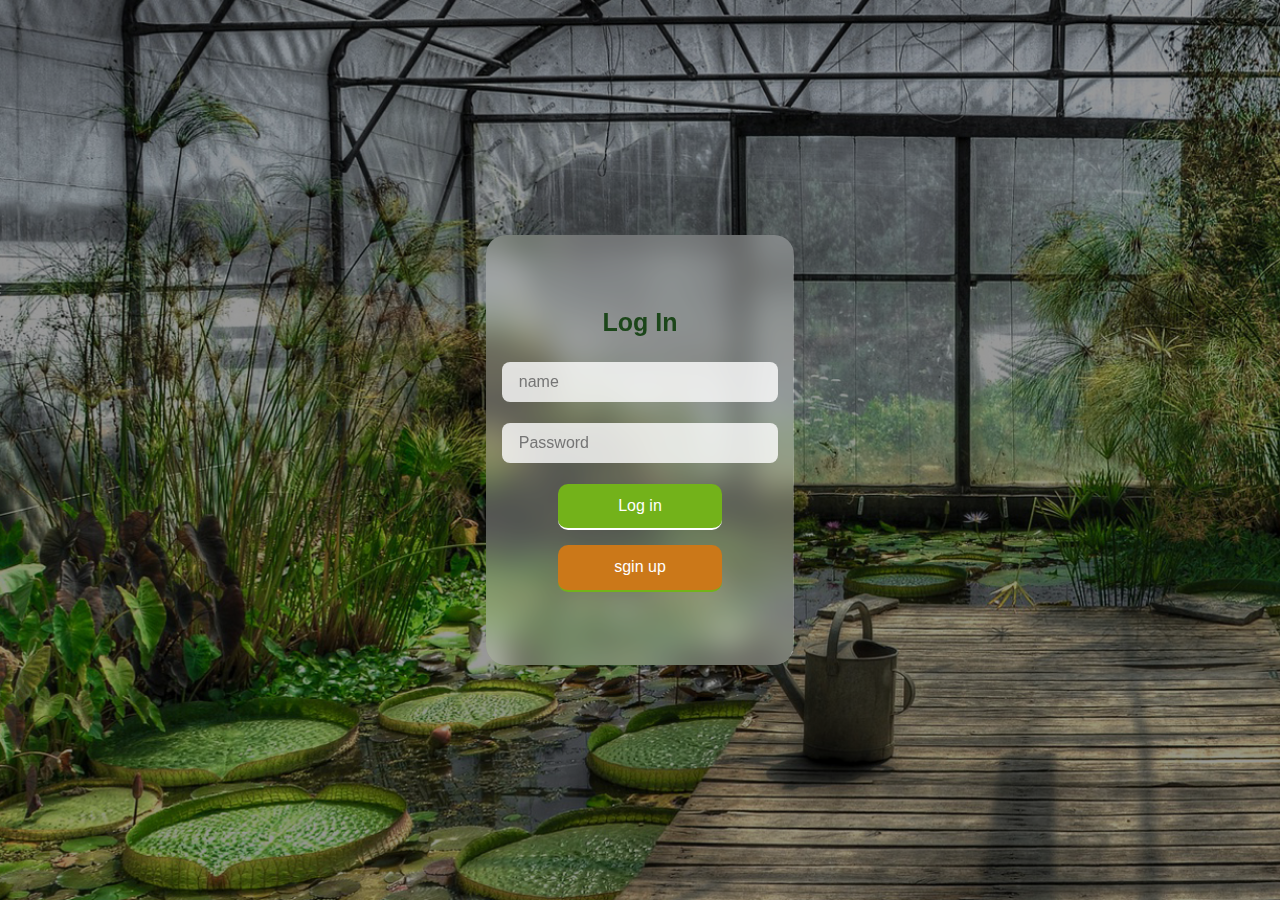
<file: login.html>
<!DOCTYPE html>
<html lang="en">
    <head>
        
        <meta charset="utf-8">
        <meta http-equiv="X-UA-Compatible" content="IE-Edge">
        <!-- first mobile meta -->
         <meta name="viewport" content="width=device-width, initial-scale=1">
                <title>profile</title>
          <!-- main file for css-->
          <link rel="stylesheet" href="css/aos.css">

          <!-- main file for os-->
          <link rel="stylesheet" href="css/style.css">
          <!--file normailz-->
          <link rel="stylesheet" href="css/Normalize.css">
          <!--file all main-->
          <link rel="stylesheet" href="css/all.min.css">

 
    </head>
    <body>

    <section class="sign-page">
        <div class="overlay">
        <div class="login">
            <div class="login-content">
                <form action="" method="">
                    <h3> log in</h3>
                    <input type="text" placeholder="name">
                    <input type="password" placeholder="Password">
                    <a class="one" href="index.html">Log in</a>
                    <a class="two" href="sign up.html">sgin up</a>
                </form>
            </div>
        </div>
    </div>
    </section>
          
<!-- Jquery Library file -->
<script src="./js/Jquery3.4.1.min.js"></script>

<!-- --------- Owl-Carousel js ------------------->
<script src="./js/owl.carousel.min.js"></script>

<!-- ------------ AOS js Library  ------------------------- -->
<script src="./js/aos.js"></script>

<!-- Custom Javascript file -->
<script src="./js/main.js"></script>

<script src="custom.js"></script>
</body>
</html>
</file>
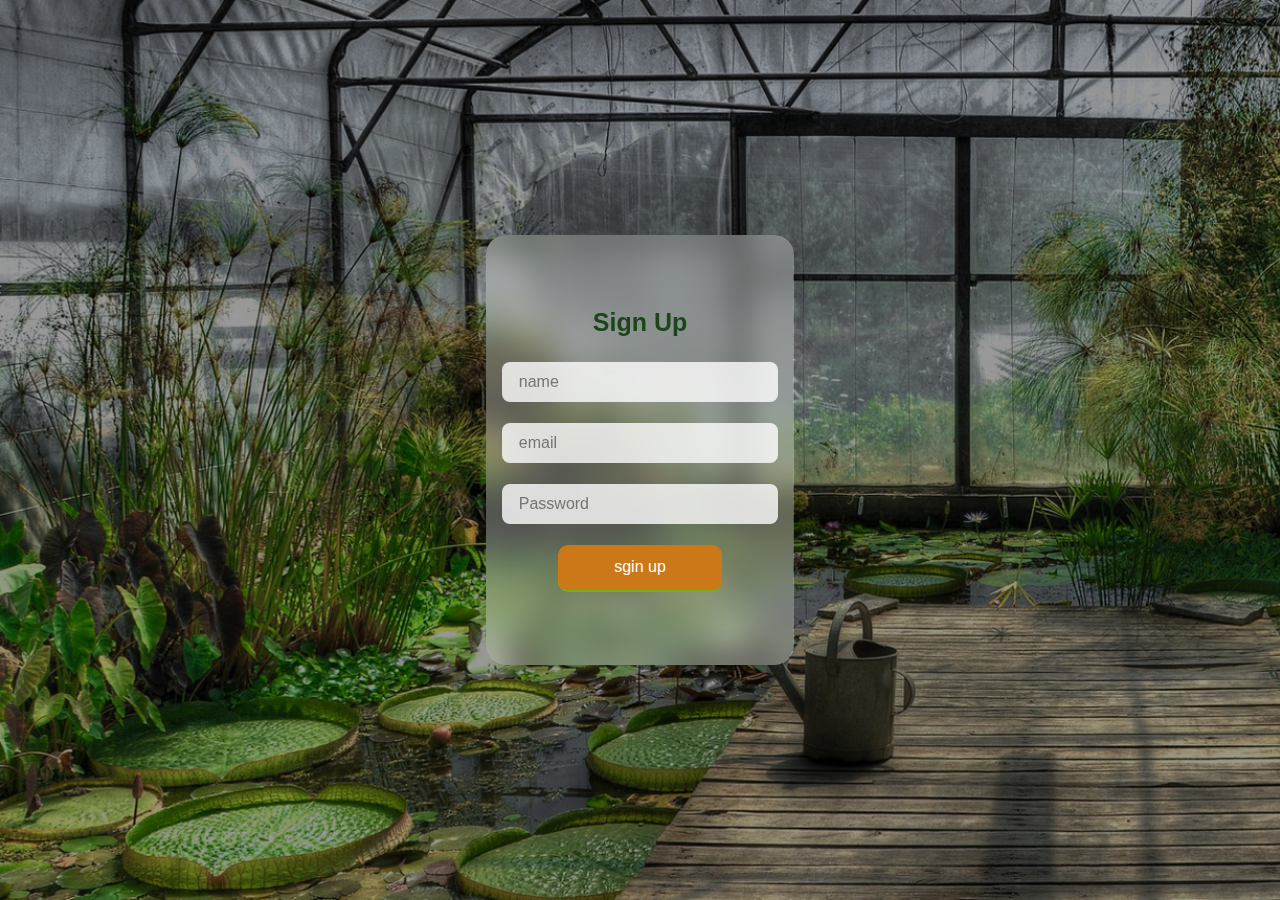
<file: sign up.html>
<!DOCTYPE html>
<html lang="en">
    <head>
        
        <meta charset="utf-8">
        <meta http-equiv="X-UA-Compatible" content="IE-Edge">
        <!-- first mobile meta -->
         <meta name="viewport" content="width=device-width, initial-scale=1">
                <title>profile</title>
          <!-- main file for css-->
          <link rel="stylesheet" href="css/aos.css">

          <!-- main file for os-->
          <link rel="stylesheet" href="css/style.css">
          <!--file normailz-->
          <link rel="stylesheet" href="css/Normalize.css">
          <!--file all main-->
          <link rel="stylesheet" href="css/all.min.css">

 
    </head>
    <body>
    <section class="sign-page">
        <div class="overlay">
        <div class="login">
            <div class="login-content">
                <form>
                    <h3> sign up</h3>
                    <input type="text" placeholder="name">
                    <input type="email" placeholder="email">
                    <input type="password" placeholder="Password">
                    <a class="two" href="login.html">sgin up</a>
                </form>
            </div>
        </div>
    </div>
    </section>
          
<!-- Jquery Library file -->
<script src="./js/Jquery3.4.1.min.js"></script>

<!-- --------- Owl-Carousel js ------------------->
<script src="./js/owl.carousel.min.js"></script>

<!-- ------------ AOS js Library  ------------------------- -->
<script src="./js/aos.js"></script>

<!-- Custom Javascript file -->
<script src="./js/main.js"></script>

<script src="custom.js"></script>
</body>
</html>
</file>
<file: css/style.css>
/*start variable*/
:root{
  
    --main-color:#73B21A;
    --last-color:#82F87D;
    --second-color:#1C461A;
    --third-color:#CB7819;
    --fourd-color:#1D1F20;
    --title-color: #393939;
    --background-color:#30313e;
    --background-color-2:#30313e;
    --background-card:#1B1E27;
    --background-card-2:#181818;
    --background-icon:#393939;
    --text-color: #444;
    --text-color-light: #A6A6A6;
    --white-color: #FBFEFD;
    --container-color: #FFFFFF;
    --light-color:#fbfefd;
    --glass-bg-color:hsla(0,0%,100%,0.25);
    --background-border:rgba(0,0,0,0.7);
 
   }

/*end variable */
*{
    margin:0;
    padding:0;
    box-sizing:border-box;
    font-family: sans-serif;
}

html{
    scroll-behavior: smooth;
} 
body{
    font-family: "open sans", sans-serif;
}
a{
    text-decoration: none;
}
img{
    max-width: 100%;
}
ul,
li{
    list-style:none;
}
.container{
    padding-left:15px;
    padding-right:15px;
    margin-left:auto;
    margin-right:auto;
}
/*small screen*/
@media (min-width:768px){
    .container{
        width:750px;
    }
}
/*medium screen*/
@media (min-width:992px){
    .container{
        width:970px;
    }
}
/*large screen*/
@media (min-width:1100px){
    .container{
        width:1270px;
        margin: 0 auto;
    }
}

#preloader{
    background:#171C1D url(../assets/icons/preload.gif) no-repeat center center ;
    background-size: 40%;
    height:100vh;
    width: 100%;
    position: fixed;
    z-index: 10000;
}

@media only screen and (max-width:538px){
    #preloader{
        background-size: 80%;
    }
}

iframe{
    display: none;
}

/**************start navbar***************/
.home{
    background-image: url(../assets/bg/main.jpg);
    background-attachment: fixed;
    background-size:cover;
    background-repeat: no-repeat;
    background-attachment: fixed;
    height: 100vh;
    width: 100%;
    position: relative;
    overflow: hidden;
    
}
.home .overlay{
    width: 100%;
    height: 100%;
    background-color: rgba(0,0,0,0.4);
}
  .navbar{
    display: flex;
    justify-content: space-between;
    flex-wrap: wrap;
    height: 100px;    
}


  .navbar .logo a div{
  width: 20%;   
  padding: 20px 0;
  display: flex;
  align-items: center;
}
  .navbar .logo a  div img{
    width: 100%;
}

  .navbar .logo  img{
width: 100px;
}
  .navbar .logo a  {
    display: flex;
    flex-direction: row;
    width:auto;
}


  .navbar .logo a h1 span{
   color: white;
}
  .navbar .logo h1 {
    font-size:1.8rem;
    color: var(--main-color);
    line-height: 66px;
} 
 .navbar ul {
    padding-top: 2px;
}
  .navbar ul li{
    display: inline;
    margin-left: 7px;
    margin-right: 7px;
    font-size: 18px;
    text-transform: capitalize;
    transition: 0.3s linear;
  
}
  .navbar ul .light{
   padding: 7px 10px;
   display: none;
    background: var(--main-color);
    border-radius: 6px;
}
  .navbar ul .light i{
    color: var(--light-color);
}
  .navbar ul .light:hover{
      cursor: pointer;
}

  .navbar ul li a{
    color: var(--white-color);
    font-size: 24px;
}
  .navbar ul li a:hover{
    cursor: pointer;
    color: var(--main-color);
}
  .navbar ul li a.contact{
    display:inline-block;
  
    border: 1px solid var(--main-color);
    padding: 13px 20px;
    border-radius: 7px;
    color: #fff;
    z-index: 0;
    position: relative;
    overflow: hidden;
    text-align: center;
    transform: translateY(18px);
}
  .navbar ul li a.contact::before{
    content: '';
    position: absolute;
    top:50%; left: 50%;
    transform: translate(-50%, -50%);
    border-radius: .5rem;
    background:var(--main-color);
    height:85%;
    width: 95%;
    z-index: -1;
    transition: .2s linear;
}
  .navbar ul li a.contact:hover:before{
    top:100%;
    transform: translate(-50%, 100%);
}
.navbar .toggle{
    line-height: 80px;
    position: relative;
    width: 48px;
    height: 45px;
    margin-top: 20px;
    background-color: var(--text-color);
    border-radius: 6px;
    display: flex;
    justify-content: center;
    align-items: center;
    overflow: hidden;
   display: none;
   z-index: 999;
}
.navbar .toggle:hover{
    cursor: pointer;
}
.navbar .toggle span{
    position:absolute;
    width:30px;
    height: 4px;
    background: var(--light-color);
    border-radius: 4px;
    transition: 0.4s;
}
.navbar .toggle span:nth-child(1){
    transform: translateY(-10px);
    width: 20px;
    left:8px;
}
.navbar .toggle span:nth-child(3){
    transform: translateY(10px);
    width: 15px;
    left:8px;
}
.toggle:hover span:nth-child(2),
.toggle.active span:nth-child(2){
    transform: translateX(60px);
}
.toggle.active span:nth-child(1){
    width:35px ;
    transform: translateY(0px) rotate(45deg);
}
.toggle.active span:nth-child(3){
    width:35px ;
    transform: translateY(0px) rotate(315deg);
}

.nav.on{
    position: fixed;
    background: rgba(17,44,125,.1098039216);
    width: 100%;
    z-index: 9999;
    transition: all 0.4s ease-in-out;
    backdrop-filter: blur(35px);
}

@media (max-width:992px) {
   
    .navbar .toggle{
        display: flex;
        justify-content: center;
        align-items: center;


    }
    .navbar .nav-list ul.visibal{
        width: 100% ;
        right: 0;
        margin-top: -80px; 
        z-index: 995;
        height: 100vh;
        background-color: var(--fourd-color);

    }
      .navbar ul{
        margin-right:0;
        line-height: 30px;
    }
    .navbar .nav-list ul{
        background-color: var(--fourd-color);
        position: absolute;
        top: 80px;
        right: -100px;
        
        display: flex;
        flex-direction: column;
        justify-content: center;
        align-items: center;
        width: 0%;
        height: calc(100vh - 80px);
        transition: width 0.7s ease-in-out;
       z-index: 1000;
        
    }
    .navbar .nav-list ul a{
        margin: 10px 0;
    }
     .navbar ul li{
        display: inline;
        margin-left: 7px;
        margin-right: 7px;
        font-size: 18px;
        text-transform: capitalize;
        transition: 0.3s linear;
        margin-top: 25px;
        margin-bottom: 25px;
        font-size: 25px;
    }
    
.navbar ul li a {
    color: var(--white-color);
    font-size: 35px;
}
   
    }
   

.hom-content{
    display: flex;
    flex-wrap: wrap;
    min-height: 80vh;
    padding: 0 0;
}
.hom-content .left{
    width: 36%;
        display: flex;
    flex-direction: column;
    justify-content: center;
    background-color: rgba(0, 0, 0, 0.3);
    backdrop-filter: blur(8px);
    padding:  60px;
    border-radius: 20px;
    height: 75vh;
    margin-top: 30px;
    border: 2px solid #333;
}
.hom-content .left p{
    font-size: 17px;
    color: #ccc;
    margin-bottom: 18px;
    line-height: 30px;
}
.hom-content .left h2{
    text-transform: capitalize;
    font-size: 50px;
    color: #ccc;
    padding-bottom: 10px;
    font-size: 63px;
}
.hom-content .left h2 span{
    color: var(--last-color);
    padding: 20px 0px;
}
.hom-content .left  .hi{
    color: var(--container-color);
    text-transform: capitalize;
    font-size: 25px;
    margin-bottom: 7px;

}
.hom-content .left button{
    margin-top: 10px;
}

.btn-cv{
    display: inline-block;
    background: transparent;
    color: var(--container-color);
    position: relative;
    overflow: hidden;
    text-align: center;
    font-size: 18px;
    line-height: 30px;
    padding: 5px 5px;
    border: 1px solid var(--third-color);
    width: 160px;
    border-radius: 25px;
        height: 45px;
    font-weight: bold;


}
.btn-cv::before{
    content: '';
    position: absolute;
    top: 50%;
    left: 50%;
    transform: translate(-50%, -50%);
    border-radius: 25px;
    background: var(--third-color);
    height: 95%;
    width: 97%;
    z-index: -1;
    color: var(--light-color);
    transition: .2s linear;
}
    

.btn-cv:hover:before{
    top:100%;
    transform: translate(-50%, 100%);
}


    .hom-content  .icon {
        display: flex;
        margin-top: 30px;
    
    }
    .hom-content .icon div{
        width: 30px ;
        height: 30px;
        background: var(--main-color);
        margin-right: 12px;
        margin-bottom: 20px;
        display: flex;
        justify-content: center;
        align-items: center;
        border-radius: 6px;
        transition: transform 0.5s ;
    }
    .hom-content  .icon div a i{
        font-size: 15px;
        color: var(--light-color);
        z-index: 1000;
    }
    .hom-content  .icon div a i:hover{
        color:white;
    }
    .hom-content  .icon div:hover{
        transform: rotate(360deg) scale(1.2);
        cursor: pointer;
        background: var(--background-icon);
        
    }

.hom-content .right{
    flex: 50%;
  
}
.hom-content .right  .box-contant{
    width: 80%;
    position: relative;

}
.hom-content .images {

 width: 100%;
 height: 80vh;
 display: flex;
 justify-content: center;
 align-items: center;
 align-content: center;
 margin-bottom: 30px;
  margin-top: 75px;
  background: white;
  border-radius: 32px;
}

.hom-content .images .img{

}


@media (max-width:992px) and (min-width:768px){
  
    .hom-content{
        display: flex;
        flex-wrap: wrap;
        height: auto;
     
    }
    .hom-content .left{
        flex: 50%;
        display: flex;
        flex-direction: column;
            justify-content: center;
    
      }
      .hom-content .left > .hi{
        font-size: 18px;
      }
      .hom-content .left h2{
        font-size: 34px;
        }
    .hom-content .left p{
        font-size: 30px;
    }
  
    .hom-content .left .btn{
        width: 151px;
        height: 35px;
        font-size: 21px;
    }
    
    .hom-content .images img {
        border-radius: 100%;
        width: 90%;
        border: 5px solid var(--main-color);

 
}
.hom-content .icon div {
    
    width: 35px;
    height: 35px;
    background: var(--main-color);
    font-size: 20px;
    margin-right: 12px;
    margin-bottom: 20px;
    display: flex;
    justify-content: center;
    align-items: center;
    border-radius: 6px;
    transition: transform 0.5s;

}



}
.hom-content .left .hi {
    color:var(--container-color)
}

.hom-content .left .animate{
    color:var(--main-color);
  
}

@media (max-width:767px) and (min-width:540px){
    .hom-content{
        display: flex;
        justify-content: center;
        align-items: center;
        flex-wrap: wrap;
        height: 0;
        padding-top: 0;
     
    }
    .hom-content .left{
        flex: 100%;
        display: flex;
        margin: 0;
        margin-top: 20px;
        padding: 100px 40px;
        height: auto;
      }
      .hom-content .icon {
        display: flex;
        margin-top: 30px;
        justify-content: center;
    }
    .hom-content .left .hi{
        font-size: 20px;      }
      .hom-content .left h2{
        font-size: 70px;
            }
    .hom-content .left p{
        font-size: 26px;}
    .hom-content .left .btn{
        width: 186px;
    height: 45px;
    font-size: 22px;
    }
    
 

.btn-cv{
           
    width: 200px;
    


}
}
@media only screen and (max-width:538px){
    .hom-content{
        display: flex;
        justify-content: center;
        align-items: center;
        flex-wrap: wrap;
        height: 0;
     
    }
    .hom-content .left{
        flex: 100%;
        display: flex;
        flex-direction: column;
            justify-content: center;
            text-align: center;
        margin: 0;
        padding:0;
        margin-top: -10px;
      }
      .hom-content .left .hi{
        color: var(--main-color);
         text-transform: capitalize;

         font-size: 20px;
         margin-bottom: 7px;
         padding-top: 10px;
     }
     .hom-content .icon div {
        width: 40px;
        height: 40px;
        background: var(--main-color);
        margin-right: 12px;
        margin-bottom: 20px;
        display: flex;
        justify-content: center;
        align-items: center;
        border-radius: 6px;
        transition: transform 0.5s;
    }
    .hom-content  .icon div a i{
        font-size: 25px;
       
    }
    
      
     .hom-content  .icon {
        display: flex;
        margin-top: 30px;
        justify-content: center;
        margin-bottom: 30px;
     }
       
         .hom-content .left h2{
            text-transform: capitalize;
            font-size:30px;
            color: var(--white-color);
            padding-bottom: 10px;
         }
         .hom-content .left h2 span{
             color: var(--main-color);
         }
         .hom-content .left p{
            color: var(--white-color);
            text-transform: capitalize;
            font-size: 22px;
            margin-bottom: 3px;
         
         }
         .hom-content .left button{
            width: 163px;
            height: 45px;
            font-size: 21px;            
         }

           .hom-content .right{
             flex: 100%;
             margin: 0;
             padding:0;
             display: flex;
    justify-content: center;
           
         }
         .hom-content .left h2{
            font-size: 45px;
            padding: 0;
            margin: 0;
            margin-bottom: 18px;
                        }
        .hom-content .left p{
            font-size: 18px;
            padding: 0 20px;
                }
                
                .hom-content .left .btn{
            width: 186px;
        height: 45px;
        font-size: 22px;
        }
        .hom-content .left {
            align-items: center;
            height: auto;
            padding: 100px 0;
        }
        }
     
    
    .btn-cv{
               
        width: 200px;
        margin-top: 30px;
    
    
    }
    

/**************end navbar***************/

/******************start fruits****************/
.fruits{
    background-color: var(--second-color);
    padding: 80px 0 ;
}

.fruits-content{
    display: flex;
    flex-wrap: wrap;
    flex-direction: row;

}
.fruits-content .box{
    flex: 18% ;
    margin: 0 1%;
    background-color: var(--fourd-color);
    padding: 30px;
    margin-bottom: 30px;
    border-radius: 20px;
    text-align: center;
    
}
.plant__item-details{
    display: none;
}
.fruits-content .box h3{
    color: white;
    text-transform: capitalize;
    margin-bottom: 20px;
    font-size: 25px;
}
.fruits-content .box img{
    border-radius: 20px;
    padding-bottom: 28px;
    width: 170px;
    height: 170px;
}
.fruits-content .box button{
    text-transform: capitalize;
    border: 1px solid var(--third-color);
    color: var(--third-color);
    padding: 10px 20px;
    border-radius: 10px;
    background-color: var(--third-color);
    color: white;
}


@media (max-width:992px) and (min-width:768px){
    .fruits-content .box{
        flex: 29%;
        margin: 0 2%;
        margin-bottom: 20px;
     
        
    }
}
@media (max-width:767px) and (min-width:540px){
    .fruits-content .box{
        flex: 45%;
        margin: 0 2%;
        margin-bottom: 20px;
     
        
    }
}
@media only screen and (max-width:538px){
    .fruits-content .box {
        flex: 95%;
        margin: 0 2%;
        margin-bottom: 20px;
        display: flex;
        flex-direction: column;
        align-items: center;
        padding: 50px 0;
    }
}
/******************end fruits****************/

/***************start plant popup ************/
.plant__popup{
    position: fixed;
    top: 0;
    left: 0;
    right: 0;
    bottom: 0;
    z-index: 1000;
    display: flex;
    flex-wrap: wrap;
    justify-content: center;
    padding: 0 1rem;
    transition: 0.4s;
    max-height: 450px;
    transform: translateY(130px);
    
    visibility: hidden;
    opacity: 0;
    
}
.plant__popup.open{
    opacity: 1;
    visibility: visible;

}
.plant__popup-inner{
    position: relative;
    background-color: #17161D;
    width: 50%;
    border-radius: 22px;
    padding: 2.5rem;
    height: 55vh;

}
.plant__images {
flex: 40%;
}

.plant__images .plant__image__img{
    background: var(--background-color-2);
    height: 200px;
    width: 75%;
    display: flex;
    justify-content: center;
    align-items: center;
    border-radius: 20px;
}
.plant__images .plant__image__img img{
 width: 75%;
}
.plants__popup__continer{
    display: flex;
    flex-wrap: wrap;
}
.plant__images .plant__image__img img{
    width: 80%;
    height: 80%;
}
.plant__details__info{ 
    flex: 55%;

}
.plant__details__info ul{
    
}

.plant__details__info ul li{
    font-size: 18px;
    color: var(--third-color);
    list-style: none;
    text-transform: capitalize;
    margin-bottom: 10px;
}
.plant__popup-content button{
    height: 45px;
    width: 170px;
    background: var(--background-color-2);
    color: wheat;
    border: none;
    border-radius: 13px;
    margin-top: 20px;
}



.plant__popup-close{
    position: absolute;
    right: 20px;
    top: 10px;
    color: white;
    font-size: 30px;
    width: 26px;
    background: var(--background-color-2);
    text-align: center;
    border-radius: 5px;
    height: 30px;
    padding-bottom: 37px;
    width: 35px;
}
.plant__popup-close:hover{
    cursor: pointer;
}

.item__one  span{
 color :var(--third-color);
}
.item__one  p{
    color:white
   }


   .plant__details__btn{
    display: flex;
    justify-content: center;
    align-items: center;
   }
   
@media (max-width:992px) and (min-width:768px){

}
@media (max-width:767px) and (min-width:540px){
   
}
@media only screen and (max-width:538px){
    .plant__popup-inner{
        display: flex;
        flex-wrap: wrap;
    }
    .plant__popup-inner{
    
        width: 95%;
        margin:0 auto;
   
    
    }
    .plant__images {
    flex: 100%;
    }
    .plant__images .plant__image__img {
       
        display: flex;
        justify-content: center;
        align-items: center;
    }
    .plant__images {
       
        display: flex;
        justify-content: center;
        align-items: center;
    }
    .plant__details__info {
       
        text-align: center;
        margin-top: 30px;
    }
    .plant__popup-inner {
     
        height: auto;
    }
}

/***************end plant popup ************/

/*************start plant *******************/
.plants{

    background-color: var(--second-color);
    padding:  80px 0;
    color:white;
}

.heading{
    text-align: center;
    padding:80px 0 ;
    color: var(--white-color);
    text-transform: capitalize;

}
.heading h2{
    font-size: 30px;
    position: relative;
}
.heading h2 span{
    color: var(--third-color);
}
.heading i{
    color: var(--white-color);
    font-size: 20px;
    margin-left: 3px;
    margin-top: 10px;
}
.heading h2::before{
    content: '';
    position: absolute;
    left: calc(50% - 70px);
    top: 55px;
    background-color: var(--third-color);
    width: 110px;
    height: 3px;
    transform: translateX(-50%);
}
.heading h2::after{
    content: '';
    position: absolute;
    left: 53%;
    top: 55px;
    background-color: var(--third-color);
    width: 110px;
    height: 3px;
    transform: translateX(-50%);
    left: calc (50% - 10px);
    left: calc(50% - -73px);

}
.heading p{
    margin-top: 30px;
    font-size: 22px;
    line-height: 30px;
}
.plants .control-choose{
    display: flex;
    flex-wrap: wrap;
    justify-content: center;
    align-items: center;
    margin-bottom: 30px;
}
.plants .control-choose label{
    font-size: 28px;
    margin-right: 15px;
    text-transform: capitalize;
}
.plants .control-choose select{
    background: var(--third-color);
    color: white;
    padding: 10px;
    border-radius: 7px;
    border: none;
}
.plants .plants-content{
    background-color: var(--fourd-color);
    border-radius: 30px;
    padding: 50px 0;
}

.plants .plants-content .plants-name{
    display: flex;
    justify-content: center;
    align-items: center;
    margin-bottom: 30px;

}


.plants .plants-content .plants-name label{
    font-size: 20px;
    margin-right: 15px;
}

.plants .plants-content .plants-name select{
    background: var(--main-color);
    color: white;
    padding: 10px;
    border-radius: 7px;
    border: none;
    text-transform: capitalize;
    width: 130px;
    margin-right: 25px;

}

.plants .plants-content .plants-value input{
    border-radius: 7px;
    border: none;
    padding-left: 15px;
    text-transform: capitalize;
    font-size: 13px;
    width: 130px;
    color: #777;
    height: 39px;
    background: var(--text-color);
    color: white;
}

input:focus{
    outline: none;
}

.plants .plants-value{
    display: flex;
    flex-wrap: wrap;
    width: 70%;
    margin: 0 auto;
}
.plants .plants-value div{
    width: 50%;
    margin-bottom: 30px;
    display: flex;
    justify-content: flex-end;
}

.plants .plants-value div label{
    text-transform: capitalize;
    color: var(--container-color);
    font-size: 20px;
    margin-right: 15px;
}

.plants .plants-value div input{
    height: 30px;
    border-radius: 7px;
    border: none;
    padding-left: 15px;
    text-transform: capitalize;
    font-size: 13px;
    width: 200px;
    color: #777;
}

.plants .plants-value{
    display: flex;
    justify-content: center; 
}
.plants .plants-value .button-plants a{
    width: 150px;
    color: white;
    height: 40px;
    background: var(--third-color);
    line-height: 40px;
    border-radius: 10px;
    text-transform: capitalize;
    text-align: center;
}


@media (max-width:992px) and (min-width:768px){
    .plants .plants-value{
       
        width: 90%;
        margin: 0 5%;
    }
    .plants .plants-value div{
        width: 50%;
        margin-bottom: 30px;
        display: flex;
        justify-content: flex-end;
    }
    .plants .plants-content .plants-value input{
     
        width: 140px;
        
    }
    
}
@media (max-width:767px) and (min-width:540px){
    .plants .heading h2{
        font-size: 38px;
    }
    .plants .plants-content .plants-name {
    
        flex-direction: column;
        
    }
    .plants .plants-content .plants-name select {
 
        margin-bottom: 20px;
    }
    .plants .plants-content .plants-name label {
   
        margin-bottom: 20px;
    }
    .plants .control-choose label {
        font-size: 25px;
        margin-bottom: 20px;
    }
    .plants .control-choose select{
        width: 158px;
        font-size: 20px;
        height: 50px;
    }

    .plants .control-choose label {
        font-size: 30px;
        margin-bottom: 20px;
    }
    .plants .control-choose select{
        width: 158px;
        font-size: 20px;
        height: 50px;
    }
    .plants .plants-value{
           width: 80%;
    margin: 0 5%;
    }
    .plants .plants-value div{
        width: 90%;
        margin-bottom: 30px;
        display: flex;
        justify-content: flex-end;
    }
    
}
@media only screen and (max-width:538px){
    .plants .heading h2{
        font-size: 38px;
    }
    .plants .plants-content .plants-name {
    
        flex-direction: column;
        
    }
    .plants .plants-content .plants-name select {
        width: 120px;
        height: 40px;
        margin-bottom: 20px;
        text-align: center;
    }
    .plants .plants-content .plants-name label {
        font-size: 18px;
        margin-bottom: 20px;
    }
    .plants .control-choose label {
        font-size: 20px;
        margin-bottom: 20px;
    }
    .plants .control-choose select{
        width: 120px;
        font-size: 20px;
        height: 50px;
    }
    .plants .plants-value{
       
        width: 90%;
        margin: 0 5%;
    }
    .plants .plants-value div {
        width: 85%;
        margin-bottom: 30px;
        display: flex;
        justify-content: flex-end;
    }
    
}
.plants-value .button-plants{
    display: flex;
    justify-content: center;
    align-items: center;
    margin-left: -120px;
}


/*************end plant *******************/


/***********start login page ***************/
.sign-page{
    background-image: url(../assets/bg/greenhouse-1.jpg);
    height: 100vh;
    width: 100%;
    background-repeat: no-repeat;
    background-size: cover;
}
.sign-page .overlay{
    background-color: rgba(0, 0, 0, 0.4);
    width: 100%;
    height: 100vh;
}
.login-content{
    width: 30%;
    margin:0 auto;

    display: flex;
    justify-content: center;
    align-items: center;
    height: 100vh;
}
.login-content form{
    width: 80%;
    margin: auto;
    height: 430px;
    border-radius: 20px;
    background-color: rgba(255, 255, 2555, 0.3);
    display: flex;
    justify-content: center;
    align-items: center;
    flex-direction: column;
    backdrop-filter: blur(14px);

}
.login-content form h3{
    color: var(--second-color);
    text-transform: capitalize;
    padding-bottom: 25px;
    font-size: 25px;
}
.login-content form input{
    height: 40px;
    margin-bottom: 21px;
    width: 90%;
    border-radius: 8px;
    padding-left: 17px;
    font-size: 16px;
    border: none;
    background: rgba(255,255,255,0.8);
}
.login-content form input:focus{
    outline: none;
}
.login-content form a.one{

    width: 164px;
    background: var(--main-color);
    text-align: center;
    padding: 13px;
    color: white;
    border-radius: 10px;
    border-bottom: 2px solid white;
    margin-bottom: 15px;
}
.login-content form a.two{
    width: 164px;
    background: var(--third-color);
    text-align: center;
    padding: 13px;
    color: white;
    border-radius: 10px;
    border-bottom: 2px solid var(--main-color);
}
@media (max-width:1170px) and (min-width:993px){
    .login-content {
        width: 60%;
        margin: 0 auto;
    }
}
@media (max-width:992px) and (min-width:768px){
    .login-content {
        width: 60%;
        margin: 0 auto;
    }
}
@media (max-width:767px) and (min-width:540px){
    .login-content {
        width: 80%;
        margin: 0 auto;
    }
}
@media only screen and (max-width:538px){

    
element.style {
}
.login-content {
    width: 95%;
    margin: 0 auto;
}
}
/***********end login page ***************/

/********************start the__system **************************/
.the__system{
    background-image: url(../assets/bg/35.jpg);
    background-size: cover;
    
}
.the__system .overlay{
    width: 100%;
    height: 100vh;
    background-color: rgba(0,0,0,0.7);
}
.the__system__content{
     display: flex;
     flex-wrap: wrap;
     color: white;
}
.the__system__content .left {
    flex: 13%;
    margin: 0 10%;
    background-color: rgba(0, 0, 0, 0.6);
    border-radius: 30px;
    padding: 50px;
    display: flex;
    flex-direction: column;
    margin-bottom: 40px;
}
.the__system__content .left .element {
    display: flex;
    margin-bottom: 29px;
}
.the__system__content .left .element i{
    color: white;
    font-size: 30px;
}  

.the__system__content .left .element h3{
    color: var(--third-color);
    padding: 0 30px;
    font-size: 22px;

}
.the__system__content .left .element span{
    font-size: 22px;
}

.the__system__content .right{
    flex:13%;
    margin:0 10%;
    background-color:rgba(0,0,0,0.6);
    border-radius: 30px;
    padding: 50px;
    display: flex;
    flex-direction: column;

}
.the__system__content .right .element {
    display: flex;
    margin-bottom: 29px;
}
.the__system__content .right .element h3{
    color: var(--third-color);
    padding: 0 30px;
    font-size: 22px;

}
.the__system__content .right .element i{
    color: white;
    font-size: 30px;
}  



.the__system__content .right .element span{
    font-size: 22px;
}
@media only screen and (max-width:538px){
    .the__system .overlay {
        height: auto;
    }
    .the__system{
        height: auto;
    }
    
    .the__system__content .right{
        margin-bottom: 80px;
    }

    }

/********************end the__system **************************/


/***********start aobut-us  ***************/
.our-team{
   background-color: var(--fourd-color);
   padding: 100px 0 ;
   height: auto;
   width: 100%;
   color: white;
}
.team-supervisor{
    margin-bottom: 30px;
}
.team-supervisor,
.team-member{
           display: flex;
           flex-wrap: wrap;
          justify-content: center;
          align-items: center;
}

.supervisor__item-details{
    display:none;
}
.team-supervisor .supervisor,
.team-member .team{
    width: 23%;
    display: flex;
    flex-direction: column;
    align-items: center;
    margin: 0px 10px;
    background: var(--background-card-2);
        padding: 30px;
    border-radius: 22px;
    border: 2px solid var(--main-color);
    
}

.team-supervisor .supervisor:hover ,
.team-member .team:hover  {
    background: transparent;
    box-shadow: 10px 10px 20px #000;
    cursor: pointer;
    transform: translateY(-20px);
}

.team-supervisor .supervisor img,
.team-member .team img{
   width: 180px;
    height: 180px;
    border-radius: 50%;
    border: 4px solid var(--main-color);
    box-shadow: 0px 0px 15px 0px var(--main-color);
}
.team-supervisor .supervisor h5,
.team-member .team h5{
    font-size: 20px;
    padding: 25px 0 20px;
}
.team-supervisor .supervisor p,
.team-member .team p{
    color: var(--main-color);
    text-transform: uppercase;
    font-size: 14px;
}
.team__button{
    width: 131px;
    margin-top: 19px;
    height: 34px;
    border-radius: 8px;
    border: none;
    background-color: var(--main-color);
    color: white;
    text-transform: capitalize;
    font-size: 16px;
}
button:hover , a:hover{
cursor: pointer;
}
.team-supervisor .supervisor span,
.team-member .team span{
    width: 60px;
    height: 5px;
    background: var(--text-color);
    margin-top: 20px;
    border-radius: 20px;
    position: relative;

}
.team-supervisor .supervisor:hover,
.team-member .team:hover{
    cursor: pointer;
}

.team-supervisor .supervisor:hover span::before,
.team-member .team:hover span::before
{ 
    width: 100%;

   
}
.team-supervisor .supervisor span::before,
.team-member .team span::before{
    content: "";
position: absolute;
background-color: var(--main-color);
width: 0%;
height: 5px;
border-radius: 20px;
-webkit-transition: 0.6s;


}
.team-member {
display: flex;
  flex-wrap: wrap;
}
.team-member .team-member{
    display: flex;
    justify-content: space-between;
}

.team-member .team{
    width: 24%;
    margin: 0 1%;
    margin-bottom: 30px;
    padding: 60px 0;
}


@media (max-width:992px) and (min-width:768px){
    .team-supervisor .supervisor{
        width:50%;
        margin:0 2% ;

    }
    .team-member .team{
        width:96%;
        margin:0 2% ;
    }
}
@media (max-width:767px) and (min-width:540px){
    .team-supervisor .supervisor {
        width: 90%;
        margin: 0 2%;
        margin-bottom: 30px;
    }
    .team-member .team{
        width:96%;
        margin:0 2% ;
    }
    .heading p {
        margin-top: 30px;
        font-size: 25px;
        padding: 0 10px;
        line-height: 42px;
    }
}
@media only screen and (max-width:538px){
    .team-supervisor .supervisor{
        width:90%;
        margin:0 2% ;
        margin-bottom: 30px;
    }
    .team-member .team{
        width:96%;
        margin:0 2% ;
        margin-bottom: 30px;
    }
    .heading p {
        margin-top: 30px;
        font-size: 25px;
        padding: 0 10px;
        line-height: 42px;
    }
    .team__popup-content__head {
        font-size: 25px;
    }
    .team__popup-content__para {
     
        margin-bottom: 15px;
    }
    .team__popup-content__right img {
        width: 201px;
        height: 201px;
    }
   
    .team__popup-content__right {
        width: 0;
        display: flex;
        justify-content: center;
        align-items: center;
        background: noe;
        height: 0;
        border-radius: 50%;
    }
}

/***********end aobut-us ************/
/*****************start team popup *************/
.team__popup{
    position: fixed;
    left: calc(50% - 475px);
    top: 15%;
    width: 950px;
    height: 60vh;
    background-color: var(--fourd-color);
    border-radius: 15px;
    visibility: hidden;
    opacity: 0;
    border: 2px solid var(--main-color);


}
.team__popup.open{
    opacity: 1;
    visibility: visible;
}
.team__popup-inner{
    position: relative;
    padding:50px;

}

.team__popup-close p{
    position: absolute;
    right: 10px;
    top: 10px;
    color: white;
    font-size: 30px;
    width: 26px;
    background: var(--background-color-2);
    text-align: center;
    border-radius: 5px;
    height: 30px;
    padding-bottom: 37px;
    width: 35px;
}
.team__popup-close p:hover{
    cursor: pointer;
}

.pp__thumbnoil img{
width: 30px;
}
.pp__thumbnoil {

}

.team__popup-content__header{
    display: flex;
    flex-wrap: wrap;

    border-radius: 34px;
}
.team__popup-content__left{
    flex: 50%;
    display: flex;
    flex-direction: column;
    justify-content: center;
}
.team__popup-content__head{
    color: var(--main-color);
    text-transform: capitalize;
    font-size: 35px;
    margin-bottom: 15px;
}

.team__popup-content__para{
    text-transform: capitalize;
    color: white;
    font-size: 18px;
}
.team__popup-content__right{
    width: 250px;
    display: flex;
    justify-content: center;
    align-items: center;
    padding: 9px;
    height: 250px;
    border-radius: 50%;
}
.team__popup-content__right img{
    width: 240px;
    height: 240px;
    border-radius: 50%;
    box-shadow: 0px 0px 15px 0px var(--main-color);
    border: 4px solid var(--main-color);

    
}
.team__popup-content__content{

}
.team__popup-content__content ul{
    display: flex;
}
.team__popup-content__content ul li{
    width: 45px;
    height: 45px;
    background: var(--main-color);
    margin-right: 10px;
    display: flex;
    justify-content: center;
    align-items: center;
    color: white;
    border-radius: 8px;
    transition: transform 0.5s ;

}


.team__popup-content__content ul li:hover{
cursor: pointer;
transform: rotate(360deg) scale(1.1);
cursor: pointer;
}
        

.team__popup-content__content ul li a{
color: white;
font-size: 24px;
}

@media (max-width:992px) and (min-width:768px){
    .team__popup-content__header{
        display: flex;
        flex-wrap: wrap;
        justify-content: center;
        align-items: center;
    }
    .team__popup{
   
        top: 25%;
    
    }
    .team__popup {
        left: 0;
        width: 98%;
        height: auto;
        padding: 30px 2px;
        margin: 0 auto;
    }
    .team__popup-content__left{
        flex: 50%;
        display: flex;
        flex-direction: column;
        justify-content: center;
    }
    .team__popup-content__right{
        width: 250px;
        display: flex;
        justify-content: center;
        align-items: center;
        
        padding: 9px;
        height: 250px;
        border-radius: 50%;
    }
    .team-member .team {
       
        margin: 0 2%;
        margin-bottom: 30px;
    }
  
}
@media (max-width:767px) and (min-width:540px){
    .team__popup {
        left: 0;
        width: 98%;
        height: auto;
        padding: 30px 2px;
        margin: 0 auto;
    }

    .team-member .team {
       
        margin: 0 2%;
        margin-bottom: 30px;
    }
    .team__popup{
   
        top: 25%;
    
    }
    .team__popup-content__header {
        display: flex;
        flex-wrap: wrap;
        justify-content: center;
        align-items: center;
    }
    .team__popup-content__content ul {
        margin-top: 40px;
        display: flex;
        justify-content: center;
    }
}
@media only screen and (max-width:538px){
    .team__popup-content__header{
        display: flex;
        flex-wrap: wrap;
        justify-content: center;
        align-items: center;
    }
    .team__popup {
        left: 0;
        width: 92%;
        height: auto;
        padding: 30px 2px;
        margin: 0 16px;
    }
    .team__popup-content__left{
        flex: 100%;
        display: flex;
        flex-direction: column;
        justify-content: center;
    }
    .team__popup-content__right{
        width: 250px;
        display: flex;
        justify-content: center;
        align-items: center;
        height: 250px;
        border-radius: 50%;
    }
    .team__popup-content__head {
        font-size: 30px;
        margin-top: 25px;
        text-align: center;
    }
    .team__popup-content__para {
        text-transform: capitalize;
        color: white;
        font-size: 18px;
        padding: 15px 0;
        font-size: 24px;
        text-align: center;
    }
    .team__popup-content__content ul {
        margin-top: 40px;
        display: flex;
        justify-content: center;
    }
    .team-member .team {
       
        margin: 0 2%;
        margin-bottom: 30px;
    }
    .team__popup{
    
        height: auto;
}
.team__popup{
   
    top: 15%;

}
.team__popup-inner {
    padding: 25px;
}
.team__popup-content__right img {
    width: 220px;
    height: 220px;
  
}
}



/*****************end team popup *************/

/***********start footer ***************/
footer{
    height: auto;
    padding: 100px 0 20px;
    background-color: var(--second-color);
}
footer .footer-content{
    display: flex;
    flex-direction: row;
    padding-bottom: 30px;
    border-bottom: 1px solid #ddd;
}
footer .left{
    flex: 30%;
    margin-right:  5%;
}
footer .left a{
    display: flex;
    align-items: center;
}
footer .left a img{
    width: 40px;
}
footer .left .text{
    font-size: 32px;
    color: white;
    text-transform: capitalize;
    margin-top: 10px;
}
footer .left p{
    padding-top: 30px;
    color: white;
    font-size: 16px;
    font-family: sans-serif;
    line-height: 25px;
    margin-bottom: 25px;
}

footer  .center{
    flex: 30%;
    margin-right:  5%;

}
footer  .center h3 {
    color: white;
    font-size: 30px;
    text-transform: capitalize;
    margin-bottom: 25px;
}
footer  .center h3 ul{
    
}
footer  .center   ul li{
    padding-bottom: 15px;
}
footer  .center   ul li a{
    color: white;
    margin-bottom: 20px;
}

footer   .right {
    flex: 30%;
    margin-right:  5%;
    display: flex;
    justify-content: center;
    flex-direction: column;
    align-items: center;
    
}
footer   .right h2{
    color: white;
    text-transform: capitalize;
    margin-bottom: 20px;
}
footer  .right input {
    width: 100%;
    margin-bottom: 20px;
    height: 45px;
    border-radius: 20px;
    border: none;
    padding-left: 20px;
    font-size: 16px;
}
footer .right button{
    width: 140px;
    height: 40px;
    border-radius: 20px;
    background-color: var(--third-color);
    border: none;
    color: white;
    text-transform: capitalize;
  
}

.copyright{
    padding-top: 30px;
    font-size: 17px;
    color: #ddd;
}
.copyright span{
color: var(--third-color);
}

@media (max-width:992px) and (min-width:768px){
    footer{
        height: auto;
    }
    footer .footer-content{
        display: flex;
        flex-wrap: wrap;
    
    }
    footer .left{
        flex:46%;
        margin: 0 2%;
    }

    footer .center{
        flex:46%;
        margin: 0 2%;
    }

    footer .right{
        flex:96%;
        margin: 0 2%;
    }
}
@media (max-width:767px) and (min-width:540px){
    footer{
        height: auto;
    }
    footer .footer-content{
        display: flex;
        flex-wrap: wrap;
    
    }
    footer .left{
        flex:96%;
        margin: 0 2%;
    }

    footer .center{
        flex:96%;
        margin: 0 2%;
    }

    footer .right{
        flex: 96%;
        margin: 0 2%;
        display: flex;
        align-items: flex-start;

    }
}
@media only screen and (max-width:538px){
    footer{
        height: auto;
    }
    footer .footer-content{
        display: flex;
        flex-wrap: wrap;
    
    }
    footer .left{
        flex:96%;
        margin: 0 2%;
    }

    footer .center{
        flex:96%;
        margin: 0 2%;
        margin-bottom: 25px;
    }

    footer .right{
        flex:96%;
        margin: 0 2%;
    }
}
/***********end footer ***************/

/************start about project******************/
.about-project {
  background-color: var(--second-color);
  height:140vh;
  width: 100%;
  background-size: cover;

}

.about-content{
    display: flex;
    flex-wrap: wrap;
    padding: 50px 0px;
    color: white;
}

.about-project .left{
    flex: 40%;
}
.about-project .left div{
     width: 100%;
}
.about-project .left  div img{
    width: 100%;
    border-radius: 33px;
}


.about-project .right{
       flex: 55%;
       margin-left: 5%;
}
.about-project .right h2{
    margin-bottom: 30px;
    color: var(--third-color);
    font-size: 39px;
    text-transform: capitalize;
}
.about-project .right p{
    font-size: 19px;
    line-height: 30px;
}
.about-project .heading{
    padding: 30px 0;
}

/************end about project******************/



@media (max-width:992px) and (min-width:768px){

}
@media (max-width:767px) and (min-width:540px){
   
}
@media only screen and (max-width:538px){
}

.supervisor.hiddens{
    display: none;
    background-color: red;
}
button:hover , a:hover{
    cursor: pointer;
    }

    .box.hidden{
        display: none;
    }
</file>
